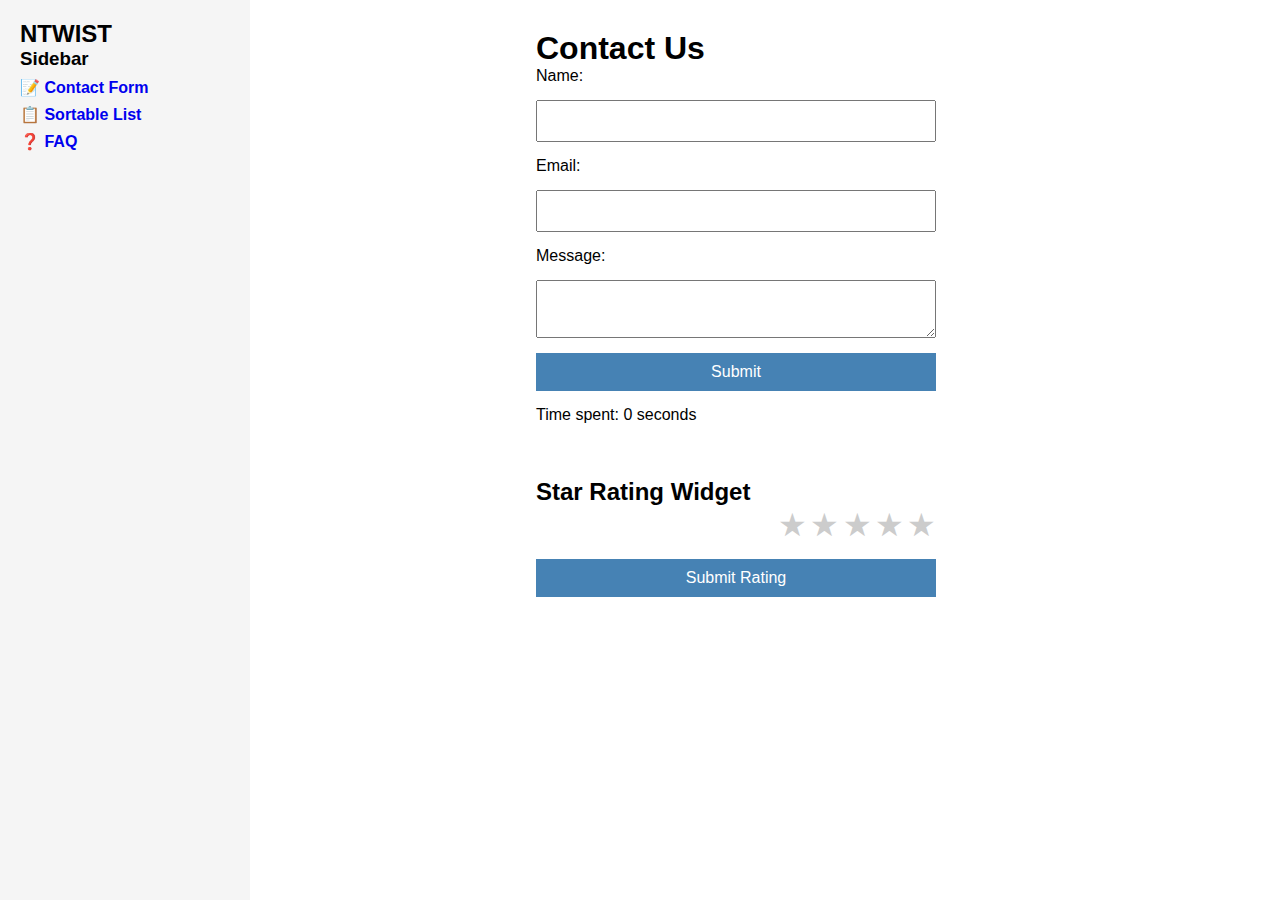
<file: index.html>
<!doctype html>
<html lang="en">
  <head>
    <meta charset="UTF-8" />
    <meta name="viewport" content="width=device-width, initial-scale=1.0" />
    <title>Contact Form & Rating</title>
    <link rel="stylesheet" href="assets/css/style.css" />
    <style>
      .rating {
        direction: rtl;
        display: inline-flex;
        font-size: 2rem;
        gap: 0.2rem;
      }
      .rating input {
        display: none;
      }
      .rating label {
        cursor: pointer;
        color: #ccc;
        transition: color 0.2s;
      }
      .rating input:checked ~ label,
      .rating label:hover,
      .rating label:hover ~ label {
        color: gold;
      }
      .message {
        margin-top: 1rem;
        font-weight: bold;
      }
    </style>
  </head>
  <body>
    <div class="container">
      <aside class="sidebar">
        <h2>NTWIST</h2>
        <h3>Sidebar</h3>
        <nav>
        <ul style="list-style: none; padding-left: 0">
  <li>
    <a href="index.html" style="text-decoration: none; font-weight: 600;">
      📝 Contact Form
    </a>
  </li>
  <li>
    <a href="sort.html" style="text-decoration: none; font-weight: 600;">
      📋 Sortable List
    </a>
  </li>
  <li>
    <a href="faq.html" style="text-decoration: none; font-weight: 600;">
      ❓ FAQ
    </a>
  </li>
</ul>
        </nav>
      </aside>

      <main class="form-content">
        <h1>Contact Us</h1>
        <form id="contactForm">
          <label for="name">Name:</label>
          <input type="text" id="name" name="name" required />

          <label for="email">Email:</label>
          <input type="email" id="email" name="email" required />

          <label for="message">Message:</label>
          <textarea id="message" name="message" required></textarea>

          <button type="submit">Submit</button>
          <p id="timer">Time spent: 0 seconds</p>
          <p id="confirmation" class="hidden">
            Thank you! Your message was submitted.
          </p>
        </form>

        <br /><br /><br />

        <h2>Star Rating Widget</h2>
        <form id="ratingForm">
          <div class="rating">
            <input type="radio" name="star" id="star5" value="5" />
            <label for="star5">★</label>
            <input type="radio" name="star" id="star4" value="4" />
            <label for="star4">★</label>
            <input type="radio" name="star" id="star3" value="3" />
            <label for="star3">★</label>
            <input type="radio" name="star" id="star2" value="2" />
            <label for="star2">★</label>
            <input type="radio" name="star" id="star1" value="1" />
            <label for="star1">★</label>
          </div>
          <button type="submit">Submit Rating</button>
          <p class="message" id="ratingMessage"></p>
        </form>
      </main>
    </div>

    <script>
      // Timer Script
      let startTime;
      const contactForm = document.getElementById("contactForm");
      const timerDisplay = document.getElementById("timer");
      const confirmation = document.getElementById("confirmation");

      contactForm.addEventListener("focusin", () => {
        if (!startTime) {
          startTime = Date.now();
          updateTimer();
        }
      });

      contactForm.addEventListener("submit", (e) => {
        e.preventDefault();
        const timeSpent = Math.floor((Date.now() - startTime) / 1000);
        confirmation.classList.remove("hidden");
        confirmation.textContent = `Thank you! Your message was submitted. You spent ${timeSpent} seconds.`;
        contactForm.reset();
        startTime = null;
        timerDisplay.textContent = "Time spent: 0 seconds";
      });

      function updateTimer() {
        if (!startTime) return;
        const elapsed = Math.floor((Date.now() - startTime) / 1000);
        timerDisplay.textContent = `Time spent: ${elapsed} seconds`;
        requestAnimationFrame(updateTimer);
      }

      // Rating Script
      const ratingForm = document.getElementById("ratingForm");
      const ratingMessage = document.getElementById("ratingMessage");

      ratingForm.addEventListener("submit", function (e) {
        e.preventDefault();
        const selected = ratingForm.star.value;
        ratingMessage.textContent = selected
          ? `Thank you for rating us ${selected} star(s)!`
          : "Please select a rating.";
      });
    </script>
  </body>
</html>
</file>
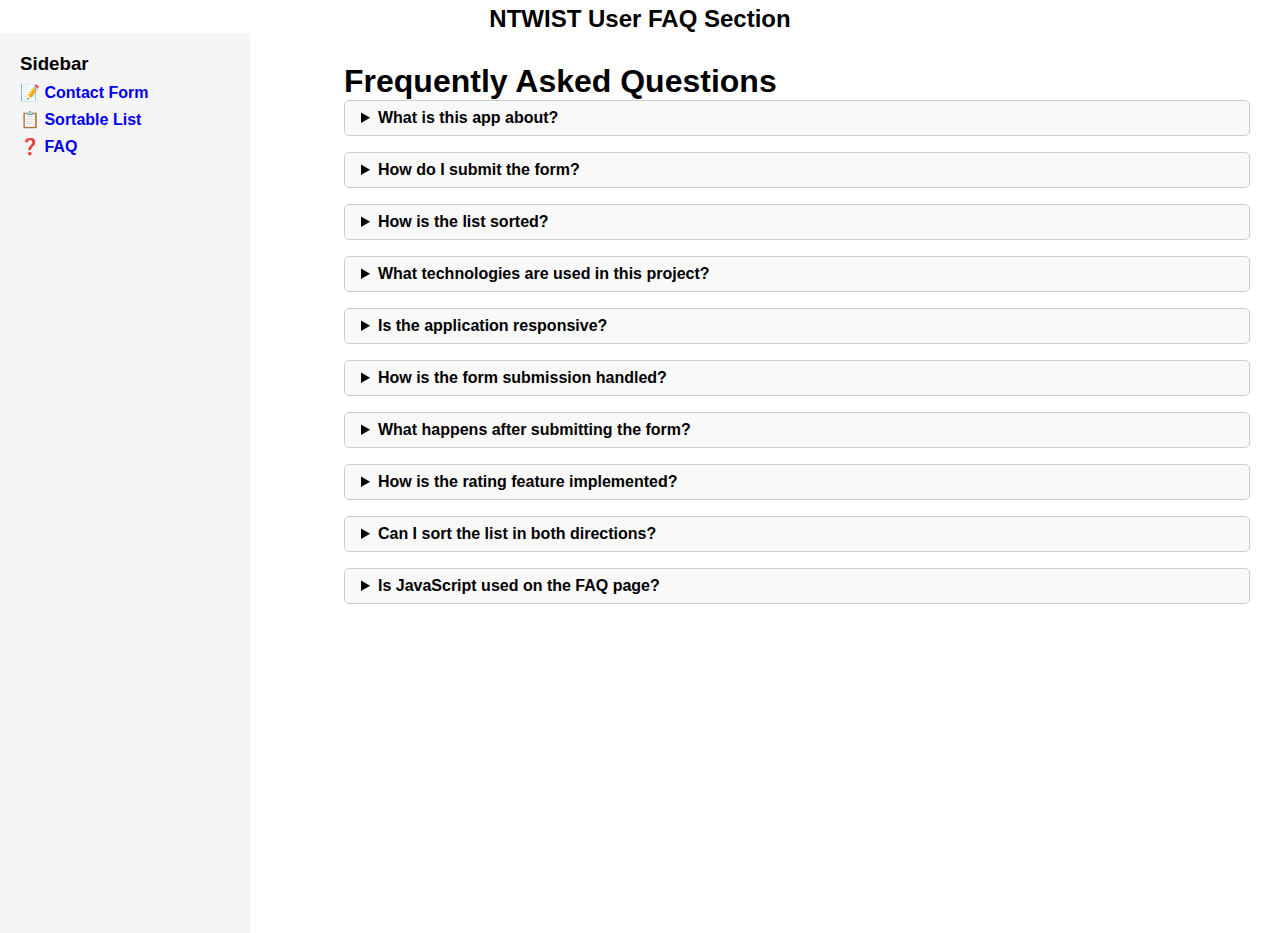
<file: faq.html>
<!DOCTYPE html>
<html lang="en">
<head>
  <meta charset="UTF-8" />
  <meta name="viewport" content="width=device-width, initial-scale=1.0"/>
  <title>FAQ Accordion</title>
  <link rel="stylesheet" href="assets/css/style.css" />
  <style>
    details {
      margin-bottom: 1rem;
      border: 1px solid #ccc;
      border-radius: 5px;
      padding: 0.5rem 1rem;
      background-color: #f9f9f9;
    }

    summary {
      font-weight: bold;
      cursor: pointer;
      outline: none;
    }

    details[open] {
      background-color: #eef;
    }
  </style>
</head>
<body>
  <h2 id="onehead">NTWIST User FAQ Section</h2>
  <div class="container">
    <button class="hamburger" id="hamburger1" onclick="toggleSidebar()">☰</button>
   <aside class="sidebar" id="sidebar">        
        <h3>Sidebar</h3>
        <nav>
         <ul style="list-style: none; padding-left: 0">
  <li>
    <a href="index.html" style="text-decoration: none; font-weight: 600;">
      📝 Contact Form
    </a>
  </li>
  <li>
    <a href="sort.html" style="text-decoration: none; font-weight: 600;">
      📋 Sortable List
    </a>
  </li>
  <li>
    <a href="faq.html" style="text-decoration: none; font-weight: 600;">
      ❓ FAQ
    </a>
  </li>
</ul>
        </nav>
      </aside>

    <main class="form-content1">
      <h1>Frequently Asked Questions</h1>

      <details>
        <summary>What is this app about?</summary>
        <p>This is a frontend assignment demo built using HTML, CSS, and JavaScript.</p>
      </details>

      <details>
        <summary>How do I submit the form?</summary>
        <p>Fill all fields, and click the submit button. A timer tracks how long you take.</p>
      </details>

      <details>
        <summary>How is the list sorted?</summary>
        <p>The list is sorted alphabetically using vanilla JavaScript when you click the sort button.</p>
      </details>
      <details>
  <summary>What technologies are used in this project?</summary>
  <p>This project uses HTML, CSS, and Vanilla JavaScript only—no external libraries or frameworks.</p>
</details>

<details>
  <summary>Is the application responsive?</summary>
  <p>Yes, all pages are designed to be mobile-friendly using CSS Flexbox and media queries.</p>
</details>

<details>
  <summary>How is the form submission handled?</summary>
  <p>The form uses HTML5 validation and displays a confirmation message along with the time spent.</p>
</details>

<details>
  <summary>What happens after submitting the form?</summary>
  <p>A success message is shown, the form is reset, and the time tracker is cleared.</p>
</details>

<details>
  <summary>How is the rating feature implemented?</summary>
  <p>The star rating widget is built using HTML, CSS for styling, and JS for submission logic.</p>
</details>

<details>
  <summary>Can I sort the list in both directions?</summary>
  <p>Yes, the dropdown lets you sort the list either A–Z or Z–A without reloading the page.</p>
</details>

<details>
  <summary>Is JavaScript used on the FAQ page?</summary>
  <p>No, the FAQ accordion uses only HTML `<details>` tags and CSS. No JavaScript is used.</p>
</details>

<details>
  <summary>How do I navigate between pages?</summary>
  <p>Each sidebar includes links to other pages like the form, list viewer, and FAQ sections.</p>
</details>

<details>
  <summary>Can I customize the layout?</summary>
  <p>Yes. The layout is controlled by reusable CSS and can be easily modified.</p>
</details>

<details>
  <summary>How is the project structured?</summary>
  <p>Each feature is in its own HTML file. Assets are organized under a common `assets/` folder.</p>
</details>

    </main>
  </div>
</body>
<script src="assets/js/main.js"></script>
</html>
</file>
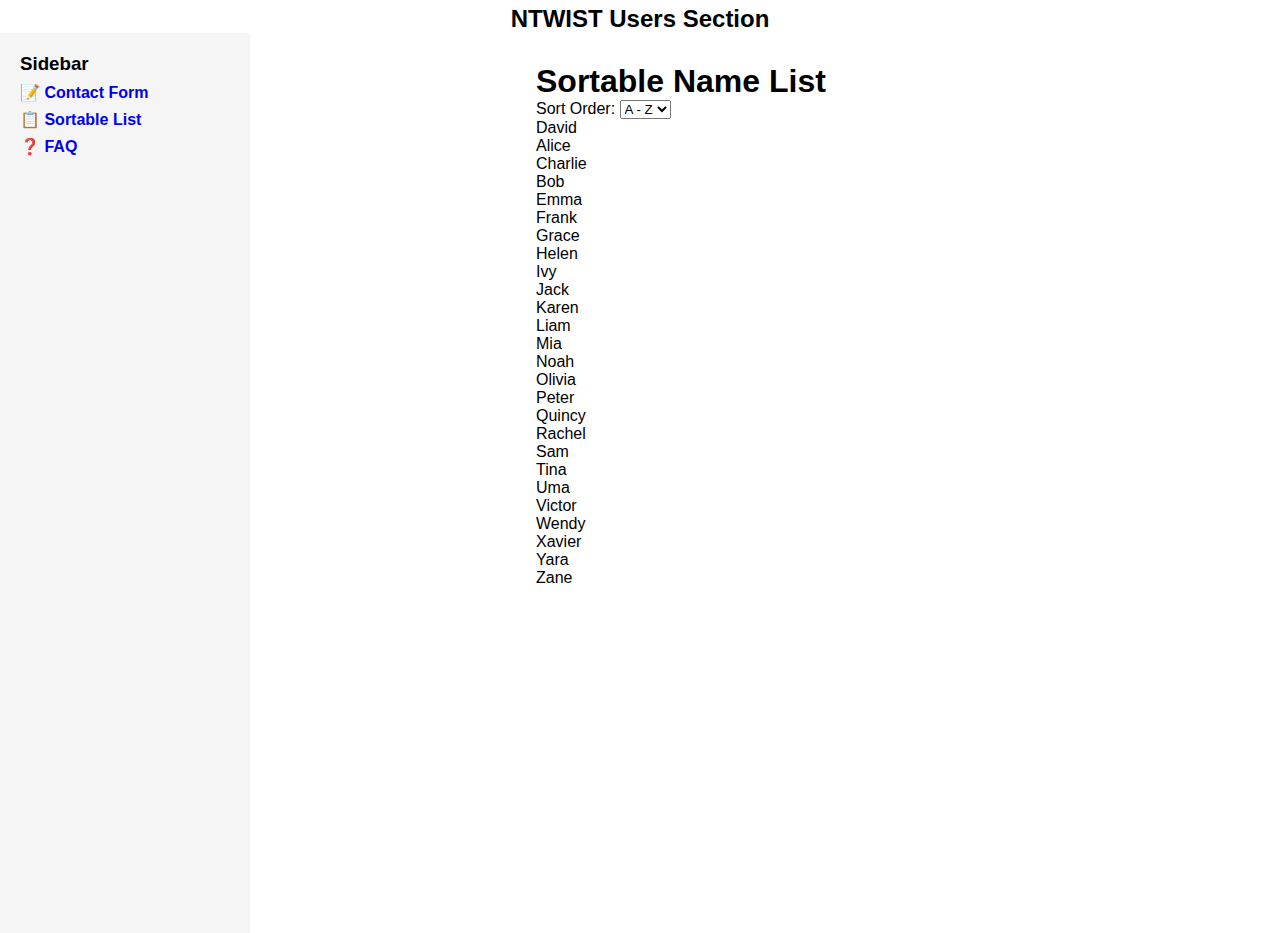
<file: sort.html>
<!DOCTYPE html>
<html lang="en">
<head>
  <meta charset="UTF-8" />
  <meta name="viewport" content="width=device-width, initial-scale=1.0"/>
  <title>Sortable List</title>
  <link rel="stylesheet" href="assets/css/style.css" /> 
</head>
<body>
  <h2 id="onehead">NTWIST Users Section</h2>
  <div class="container">
    <!-- Hamburger Button -->
    <button class="hamburger" onclick="toggleSidebar()">☰</button>

    <!-- Sidebar Navigation -->
    <aside class="sidebar" id="sidebar">
      <h3>Sidebar</h3>
      <nav>
        <ul style="list-style: none; padding-left: 0">
          <li>
            <a href="index.html" style="text-decoration: none; font-weight: 600;">📝 Contact Form</a>
          </li>
          <li>
            <a href="sort.html" style="text-decoration: none; font-weight: 600;">📋 Sortable List</a>
          </li>
          <li>
            <a href="faq.html" style="text-decoration: none; font-weight: 600;">❓ FAQ</a>
          </li>
        </ul>
      </nav>
    </aside>

    <!-- Main Content -->
    <main class="form-content">
      <h1>Sortable Name List</h1>
      <label for="sortOrder">Sort Order:</label>
      <select id="sortOrder" onchange="sortNames()">
        <option value="asc">A - Z</option>
        <option value="desc">Z - A</option>
      </select>

      <ul id="nameList"></ul>
    </main>
  </div>
  <!-- Main Logic for Names -->
  <script src="assets/js/main.js"></script>
</body>
</html>
</file>
<file: assets/css/style.css>
* {
  box-sizing: border-box;
  margin: 0;
  padding: 0;
  font-family: Arial, sans-serif;
}
#onehead{
  text-align: center;
  margin-top: 5px;
}
.container {
  display: flex;
  flex-direction: row;
  min-height: 100vh;
 
}

.sidebar {
  width: 250px;
  background-color: #f5f5f5;
  padding: 20px;
}

.form-content {
  flex: 1;
  padding: 30px;
  margin-left: 20%;
  
}
.form-content1 {
  flex: 1;
  padding: 30px;
  margin-left: 5%;
  
}

form {
  max-width: 400px;
  display: flex;
  flex-direction: column;
  gap: 15px;
  
}

input,
textarea {
  padding: 10px;
  font-size: 1em;
  width: 100%;
}

button {
  padding: 10px;
  font-size: 1em;
  background-color: steelblue;
  color: white;
  border: none;
  cursor: pointer;
}


#confirmation {
  color: green;
}

.hidden {
  display: none;
}

@media (max-width: 768px) {
  .container {
    flex-direction: column;
  }

  .sidebar {
    width: 100%;
  }
}
.sidebar ul {
  list-style: none;
  padding-left: 0;
}
#nameList{
  list-style: none;
}
.sidebar li {
  margin: 0.5rem 0;
}

.hamburger {
  display: none;
  position: fixed;
  top: 1rem;
  left: 1rem;
  font-size: 2rem;
  background: none;
  border: none;
  cursor: pointer;
  z-index: 1001;
}

@media (max-width: 768px) {
  .hamburger {
    display: block;
    color: #000;
    margin-top: 15%;
    }
  

  .sidebar {
    position: fixed;
    top: 0;
    left: -250px;
    width: 250px;
    height: 100%;
    background-color: #f5f5f5;
    padding: 20px;
    transition: left 0.3s ease;
    z-index: 1000;
  }

  .sidebar.open {
    left: 0;
    margin-top: 130px;
    width: 100%;
    height: 30%;
  }

  .form-content {
    padding: 1rem;
  }
  .form-content1 {
    padding: 1rem;
    margin-top: 20%;
  }

  .container {
    flex-direction: column;
  }
  .form-content {
  flex: 1;
  padding: 30px;
  margin-top: 60px;
}
}
</file>
